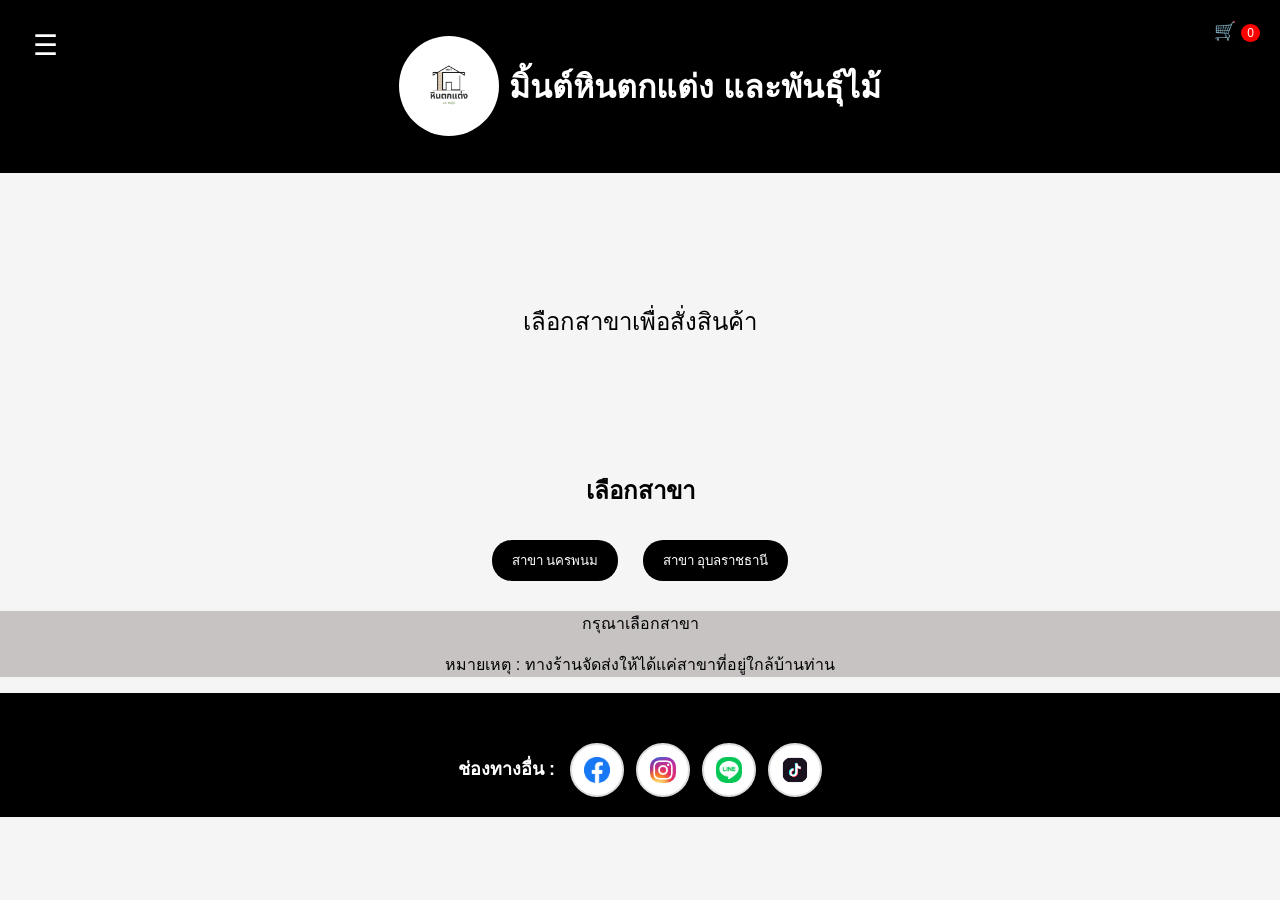
<file: index.html>
<!DOCTYPE html>
<html>
<head>
    <title>มิ้นต์หินตกแต่ง และพันธุ์ไม้</title>

    <meta name="viewport" content="width=device-width, initial-scale=1.0">

    <link rel="stylesheet"
        href="หิน.css">

    <style>
        body {
            margin: 0;
            font-family: Arial;
            background-color: #f5f5f5;
            text-align: center;
        }

        .navbar {
            background: black;
            color: white;
            padding: 15px;
        }
        
        .banner {
            background-image: url("https://via.placeholder.com/1200x400");
            height: 250px;
            color: black;
            display: flex;
            justify-content: center;
            align-items: center;
            font-size: 24px;
        }

        .branch-btn {
            margin: 10px;
            padding: 10px 20px;
            cursor: pointer;
        }

        .container {
            margin-top: 20px;
        }

        .card {
            width: 200px;
            display: inline-block;
            margin: 15px;
            padding: 10px;
            background: white;
            border-radius: 10px;
            box-shadow: 0 0 10px #ccc;
        }

        img {
            width: 100%;
            height: 150px;
            object-fit: cover;
            border-radius: 10px;
        }

        button {
            background: black;
            color: white;
            border: none;
            padding: 8px;
            cursor: pointer;
        }

        button:hover {
            background: black;
        }
    </style>
</head>

<body>
    <!-- ปุ่มเมนู -->
<button id="menu-btn"
        class="menu-btn"
        onclick="openMenu()">
☰
</button>

<!-- เมนูข้าง -->
<div id="sidebar" class="sidebar">

    <button class="close-btn"
            onclick="closeMenu()">
        ✕
    </button>

    <a href="index.html">หน้าแรก</a>

    <a href="products.html">สินค้า</a>

    <a href="quote.html">ขอใบเสนอราคา</a>

    <a href="#">เกี่ยวกับเรา</a>

    <a href="#">ติดต่อ</a>

</div>
    <div class="navbar">
        <h1>
            <img src="โลโก้.jpg" class="logo">มิ้นต์หินตกแต่ง และพันธุ์ไม้
        </h1>

        <div class="cart-icon" onclick="toggleCart()">
             🛒 <span id="cart-count">0</span>
        </div>
    </div>
    <div id="cart-popup" class="cart-popup" style="display:none;">
        <h3>🛒 ตะกร้าสินค้า</h3>
        <div id="cart-items"></div>
        <p>รวม: <span id="cart-total">0</span> บาท</p>
   
        <button onclick="goToCart()">ไปหน้าตะกร้า</button>
    </div>
    <p class="banner"> เลือกสาขาเพื่อสั่งสินค้า </p>

    <h2>เลือกสาขา</h2>
    <button class="branch-btn" onclick="showBranch('A')">สาขา นครพนม</button>
    <button class="branch-btn" onclick="showBranch('B')">สาขา อุบลราชธานี</button>

    <div class="container" id="product-container">
        <p>กรุณาเลือกสาขา</p>
      
      <p>หมายเหตุ : ทางร้านจัดส่งให้ได้แค่สาขาที่อยู่ใกล้บ้านท่าน</p>
    </div>
    <div id="shipping-area"></div>

<script>
        let shippingText = "";

        let currentProduct = "";
        let currentPrice = 0;
        let qty = 1;

        function showBranch(branch) {
            let html = "";

            if (branch === "A") {
                html = `
                
                <h2>สาขา นครพนม</h2>

                <div class="card">
                    <img src="หินกาบดำ.jpg">
                    <h3>หินกาบดำ</h3>
                    <p>ราคา 450 บาท/ตร.ม.</p>
                    <button onclick="openPopup('หินกาบดำ', 450, 'A')">ซื้อ</button>
                </div>

                <div class="card">
                    <img src="หินทรายเขียว.jpg">
                    <h3>หินทรายเขียว</h3>
                    <p>ราคา 450 บาท/ตร.ม.</p>
                    <button onclick="openPopup('หินทรายเขียว', 450, 'A')">ซื้อ</button>
                </div>

                <div class="card">
                    <img src="หินทรายเหลืองลาย.jpg">
                    <h3>หินทรายเหลืองลาย</h3>
                    <p>ราคา 280 บาท/ตร.ม.</p>
                    <button onclick="openPopup('หินทรายเหลืองลาย', 280, 'A')">ซื้อ</button>
                </div>
                `;

                shippingText = "🚚 จัดส่ง: นครพนม, สกลนคร, มุกดาหาร, บึงกาฬ";
            }
        
            if (branch === "B") {
                html = `
                <h2>สาขา อุบลราชธานี</h2>

                <div class="card">
                    <img src="หินกาบดำ.jpg">
                    <h3>หินกาบดำ</h3>
                    <p>ราคา 450 บาท/ตร.ม.</p>
                    <button onclick="openPopup('หินกาบดำ', 450, 'B')">ซื้อ</button>
                </div>

                <div class="card">
                    <img src="หินทรายเขียว.jpg">
                    <h3>หินทรายเขียว</h3>
                    <p>ราคา 450 บาท/ตร.ม.</p>
                    <button onclick="openPopup('หินทรายเขียว', 450, 'B')">ซื้อ</button>
                </div>

                <div class="card">
                    <img src="หินทรายเหลืองทอง.jpg">
                    <h3>หินทรายเหลืองทอง</h3>
                    <p>ราคา 250 บาท/ตร.ม.</p>
                    <button onclick="openPopup('หินทรายเหลืองทอง', 250, 'B')">ซื้อ</button>
                </div>
                `;

                shippingText = "🚚 จัดส่ง: อุบลราชธานี, ยโสธร, อำนาจเจริญ";
            }
        document.getElementById("product-container").innerHTML = html;
        document.getElementById("shipping-area").innerText = shippingText;
        }

function openPopup(name, price, branch) {
    currentProduct = name;
    currentPrice = price;
    currentBranch = branch;
    qty = 1;

    document.getElementById("popup-name").innerText = name;
    document.getElementById("popup-qty").value = qty;

    document.getElementById("popup").style.display = "block";
}

function closePopup() {
    document.getElementById("popup").style.display = "none";
}

function increaseQty() {

    let input =
    document.getElementById("popup-qty");

    input.value =
    parseInt(input.value) + 1;
}

function decreaseQty() {

    let input =
    document.getElementById("popup-qty");

    let current =
    parseInt(input.value);

    if (current > 1) {

        input.value = current - 1;
    }
}
</script>

<div id="popup" class="popup">
    <div class="popup-box">
      <h3 id="popup-name"></h3>
  
      <div class="qty-box">

    <button onclick="decreaseQty()">
        -
    </button>

    <input
        type="text"
        id="popup-qty"
        value="1"
        class="qty-input"
        inputmode="numeric"

        oninput="
        this.value =
        this.value.replace(
        /[^0-9]/g,''
        );

        if(this.value === ''){
            this.value = 1;
        }
        "
    >

    <button onclick="increaseQty()">
        +
    </button>

</div>
  
      <br>
    <button onclick="closePopup()">ยกเลิก</button>
      <button type="button" onclick="confirmBuy()">ยืนยัน</button>
    </div>
</div>

<div class="social-section">

    <div class="social-row">

        <div class="social-title">
            ช่องทางอื่น :
        </div>
    <div class="social-icons">

        <a href="https://www.facebook.com/share/1H7pXDuWuv/"
            target="_blank">
            <img src="facebook.png">
        </a>

        <a href="https://instagram.com/ชื่อไอจี"
            target="_blank">
            <img src="ig.png">
        </a>

        <a href="https://line.me/ti/p/ลิงก์ไลน์"
            target="_blank">
            <img src="line.png">
        </a>

        <a href="https://tiktok.com/@ชื่อ"
            target="_blank">
            <img src="tiktok.png">
        </a>
    </div>
</div>
</body>
<script src="หิน.js"></script>
</html>
</file>
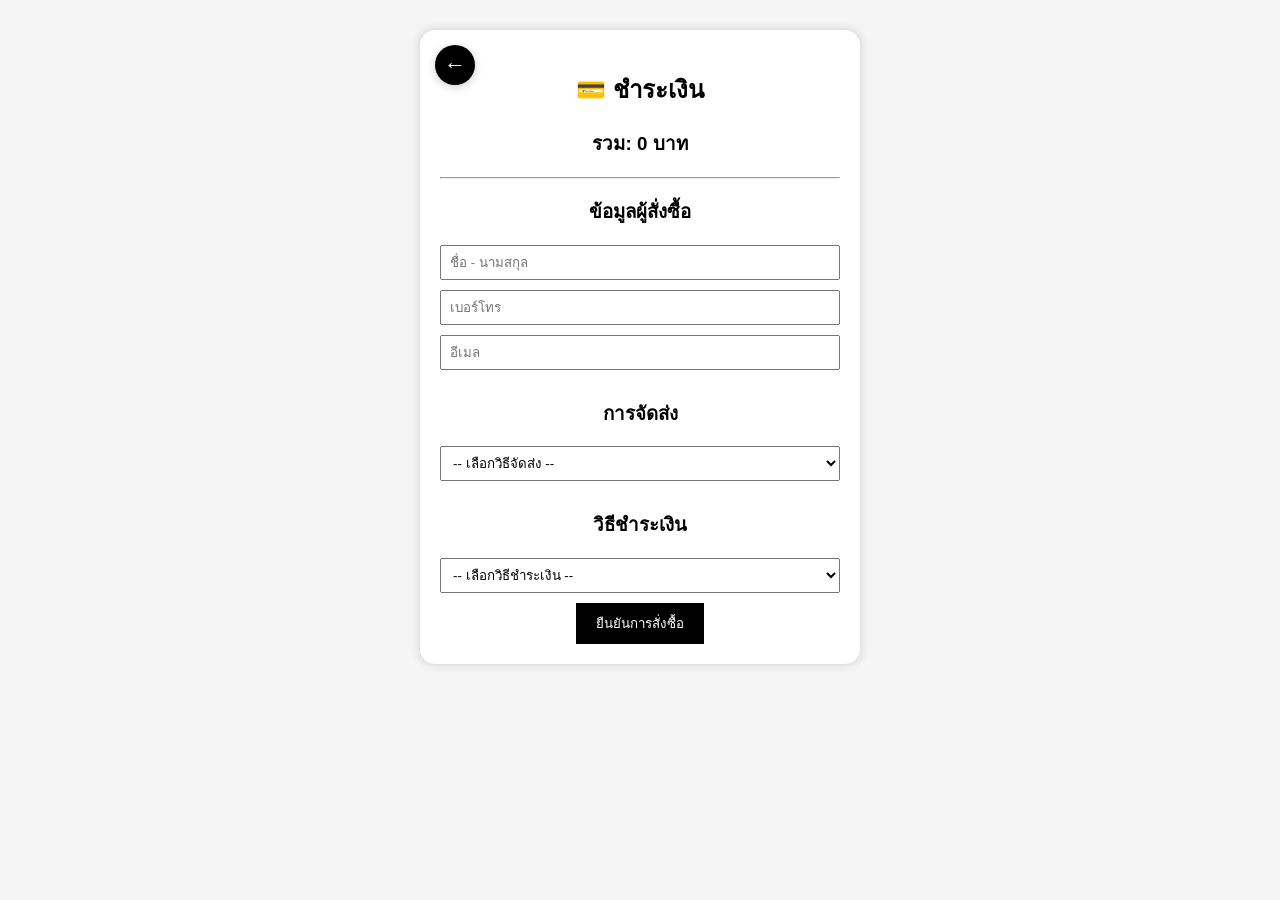
<file: order.html>
<!DOCTYPE html>
<html>
<head>
    <title>ชำระเงิน</title>

    <meta name="viewport" content="width=device-width, initial-scale=1.0">

    <link rel="stylesheet" href="หิน.css">
    <style>
        body {
            font-family: Arial;
            text-align: center;
            background: #f5f5f5;
        }

        .box {
            position: relative;
            background: white;
            padding: 20px;
            margin: 30px auto;
            width: 90%;
            max-width: 400px;
            border-radius: 15px;
            box-shadow: 0 0 10px #ccc;
        }

        input, textarea, select {
            width: 100%;
            padding: 8px;
            margin-bottom: 10px;
            box-sizing: border-box;
        }

        button {
            background: black;
            color: white;
            border: none;
            padding: 10px 20px;
            cursor: pointer;
        }

        button:hover {
            background: #333;
        }

        img.qr {
            width: 200px;
            margin: 10px 0;
        }
    </style>
</head>

<body>

<div class="box">
    <div class="back-arrow" onclick="goBack()">
        ←
    </div>
        <h2>💳 ชำระเงิน</h2>

        <!-- 🧾 รายการสินค้า -->
        <div id="bill"></div>
        <h3>รวม: <span id="total">0</span> บาท</h3>

        <hr>

    <!-- 👤 ข้อมูลลูกค้า -->
        <h3>ข้อมูลผู้สั่งซื้อ</h3>

        <input type="text" id="name" placeholder="ชื่อ - นามสกุล">
        <input type="tel" id="phone" placeholder="เบอร์โทร">
        <input type="email" id="email" placeholder="อีเมล">

    <h3>การจัดส่ง</h3>

    <select id="delivery" onchange="toggleAddress()">
        <option value="">-- เลือกวิธีจัดส่ง --</option>
        <option value="pickup">รับหน้าร้าน</option>
        <option value="delivery">ให้ร้านจัดส่ง</option>
    </select>
    <div id="address-box" style="display:none;">
        <h3>ที่อยู่จัดส่ง</h3>

    <label>จังหวัด</label>
    <select id="province" onchange="loadAmphures()"></select>

    <label>อำเภอ</label>
    <select id="amphure" onchange="loadDistricts()"></select>

    <label>ตำบล</label>
    <select id="district"></select>

    <label>บ้านเลขที่ / ถนน</label>
    <input type="text" id="address" placeholder="บ้านเลขที่ / ถนน">
        
    </div>
    
    <!-- 💳 วิธีจ่าย -->
    <h3>วิธีชำระเงิน</h3>
    <select id="payment" onchange="toggleBank()">
         <option value="">-- เลือกวิธีชำระเงิน --</option>
        <option value="bank">โอนผ่านธนาคาร</option>
        <option value="cod">เก็บเงินปลายทาง</option>
    </select>

    <div id="bank-section" style="display:none;">

        <div class="bank-box">
            <img src="ttb.png" class="bank-logo">

            <h3>ธนาคารทหารไทยธนชาต</h3>

            <p>เลขบัญชี:</p>

            <b id="bank-number">924-979091-7</b>

            <img src="คัดลอก.png"
                class="copy-icon"
                onclick="copyBankNumber()">


            <p>ชื่อบัญชี:</p>

            <b>นางสาว กัญญาภัทร ละคร</b>
        </div>

        <br>

        <input type="file" id="slip">
    </div>

    <br>
    <button onclick="confirmPayment()">ยืนยันการสั่งซื้อ</button>

</div>

<script>
function loadBill() {
    let cart = JSON.parse(localStorage.getItem("cart")) || [];
    let html = "";
    let total = 0;

    cart.forEach(item => {
        let subtotal = item.price * item.qty;
        total += subtotal;

        html += `
        <div>
            ${item.name} x ${item.qty} = ${subtotal} บาท
        </div>
        `;
    });

    document.getElementById("bill").innerHTML = html;
    document.getElementById("total").innerText = total;
}

function toggleQR() {
    let payment = document.getElementById("payment").value;
    let qr = document.getElementById("qr-section");

    if (payment === "qr") {
        qr.style.display = "block";
    } else {
        qr.style.display = "none";
    }
}

loadBill();
</script>
<script src="หิน.js"></script>
</body>
</html>
</file>
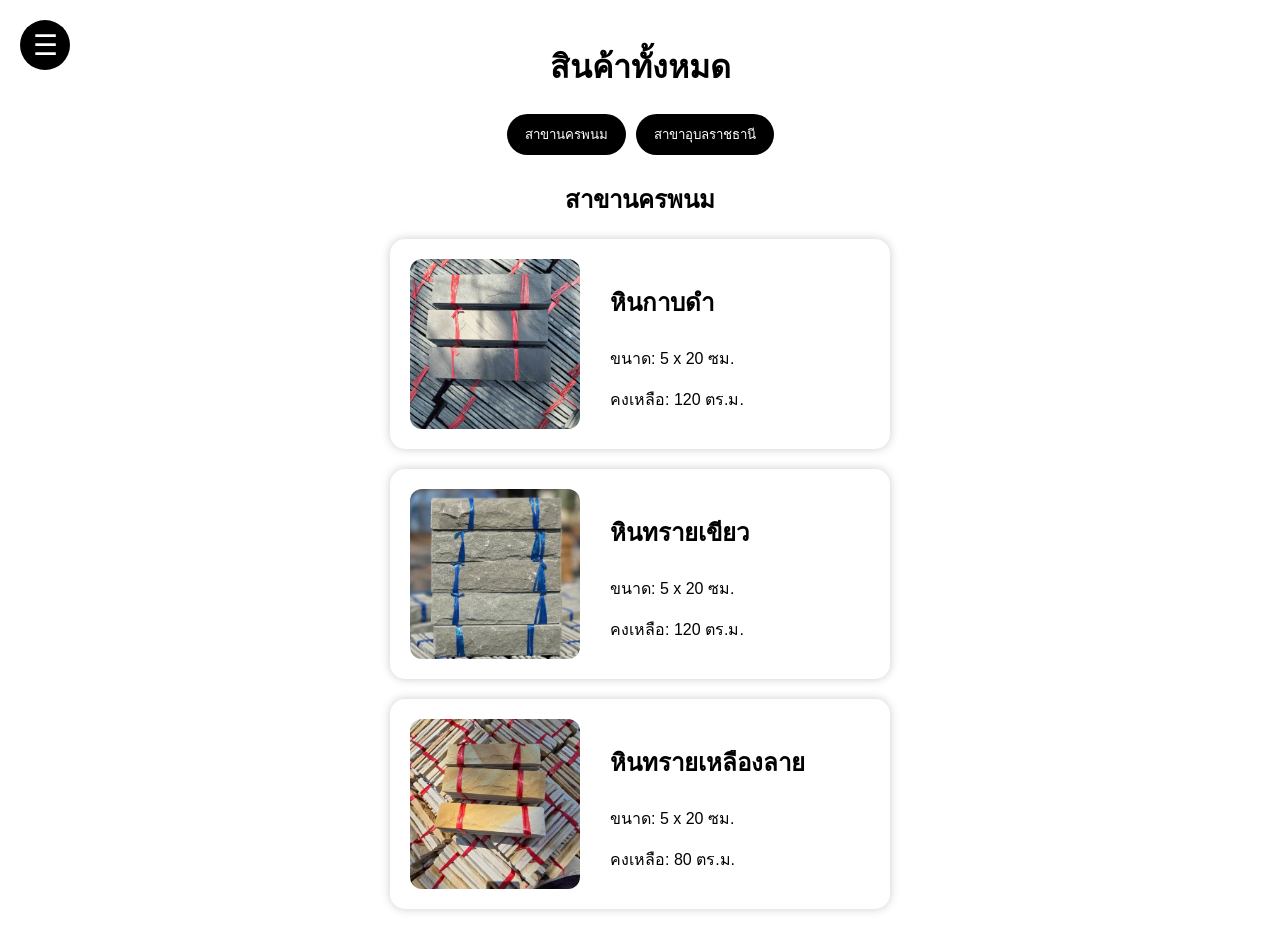
<file: products.html>
<!DOCTYPE html>
<html>

<head>

    <title>สินค้า</title>

    <meta name="viewport"
          content="width=device-width, initial-scale=1.0">

    <link rel="stylesheet" href="หิน.css">

</head>

<body>

<!-- เมนู -->
<button id="menu-btn"
        class="menu-btn"
        onclick="openMenu()">
☰
</button>

<div id="sidebar" class="sidebar">

    <button class="close-btn"
            onclick="closeMenu()">
        ✕
    </button>

    <a href="index.html">หน้าแรก</a>

    <a href="products.html">สินค้า</a>

    <a href="#">ขอใบเสนอราคา</a>

    <a href="#">เกี่ยวกับเรา</a>

    <a href="#">ติดต่อ</a>

</div>

<!-- เนื้อหา -->
<div class="product-page">

    <h1>สินค้าทั้งหมด</h1>

    <!-- ปุ่มเลือกสาขา -->
    <div class="branch-buttons">

        <button onclick="showProducts('A')">
            สาขานครพนม
        </button>

        <button onclick="showProducts('B')">
            สาขาอุบลราชธานี
        </button>

    </div>

    <h2 id="current-branch">
        สาขานครพนม
    </h2>

    <!-- รายการสินค้า -->
    <div id="product-list"></div>

</div>

<!-- ดึง JS หลัก -->
<script src="หิน.js"></script>

<!-- JS หน้านี้ -->
<script>

const products = {

    A: [

        {
            name: "หินกาบดำ",
            size: "5 x 20 ซม.",
            stock: 120,
            image: "หินกาบดำ.jpg"
        },

        {
            name: "หินทรายเขียว",
            size: "5 x 20 ซม.",
            stock: 120,
            image: "หินทรายเขียว.jpg"
        },

        {
            name: "หินทรายเหลืองลาย",
            size: "5 x 20 ซม.",
            stock: 80,
            image: "หินทรายเหลืองลาย.jpg"
        }

    ],

    B: [

        {
            name: "หินกาบดำ",
            size: "5 x 20 ซม.",
            stock: 95,
            image: "หินกาบดำ.jpg"
        },

        {
            name: "หินทรายเขียว",
            size: "5 x 20 ซม.",
            stock: 120,
            image: "หินทรายเขียว.jpg"
        },

        {
            name: "หินทรายเหลืองทอง",
            size: "5 x 20 ซม.",
            stock: 150,
            image: "หินทรายเหลืองทอง.jpg"
        }

    ]
};

function showProducts(branch) {

    let list =
        document.getElementById("product-list");

    let branchText = "";

    if (branch === "A") {

        branchText = "สาขานครพนม";
    }

    else if (branch === "B") {

        branchText = "สาขาอุบลราชธานี";
    }

    document.getElementById(
        "current-branch"
    ).innerText = branchText;

    let html = "";

    products[branch].forEach(item => {

        html += `

        <div class="product-card">

            <img src="${item.image}">

            <div class="product-info">

                <h3>${item.name}</h3>

                <p>ขนาด: ${item.size}</p>

                <p>คงเหลือ: ${item.stock} ตร.ม.</p>

            </div>

        </div>
        `;
    });

    list.innerHTML = html;
}

showProducts("A");

</script>

</body>
</html>
</file>
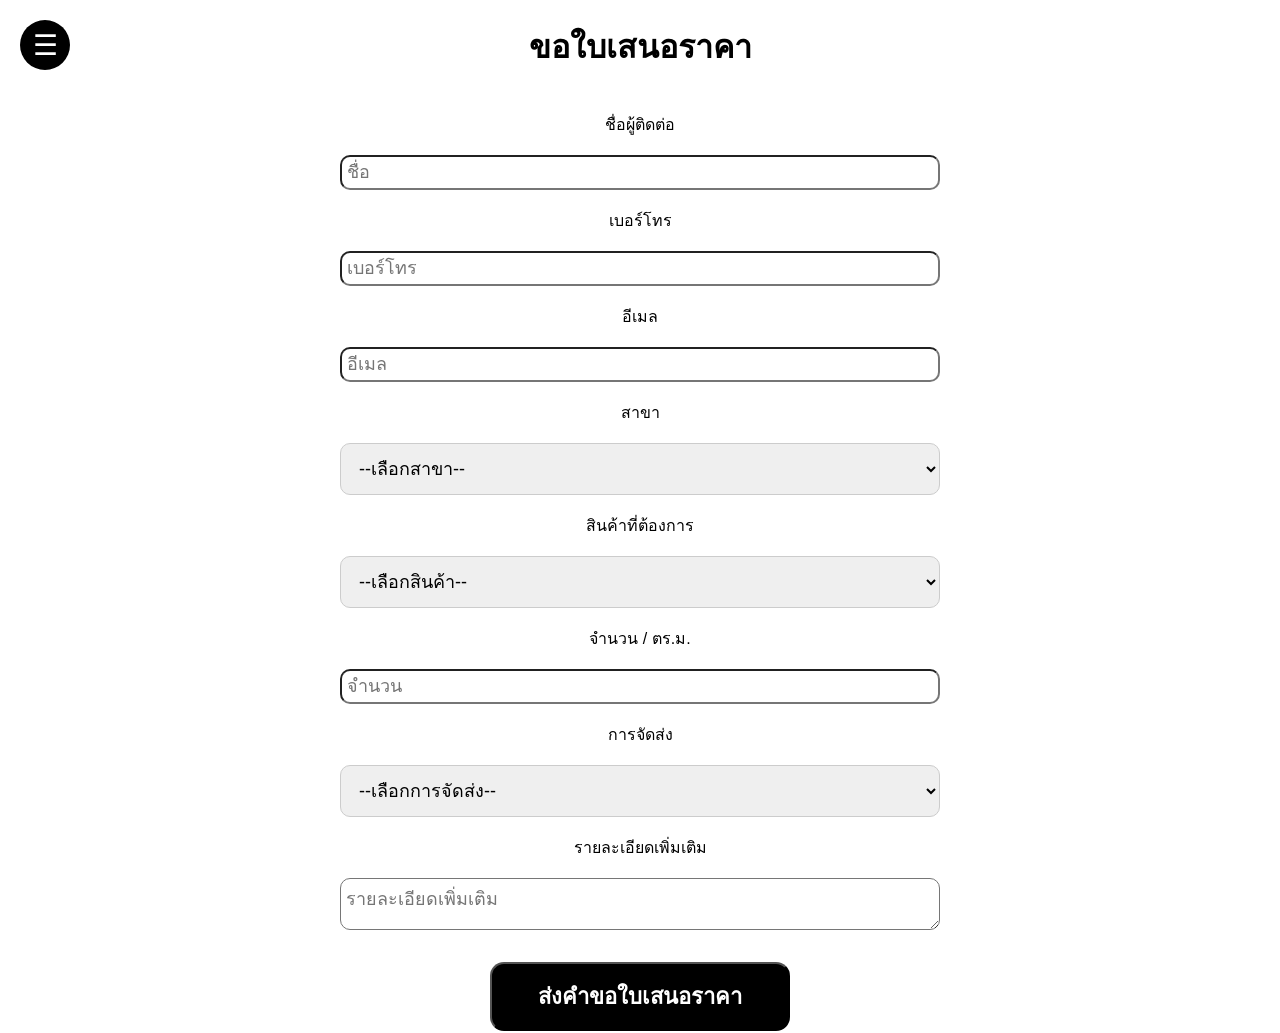
<file: quote.html>
<!DOCTYPE html>
<html lang="th">

<head>

    <meta charset="UTF-8">

    <meta name="viewport"
    content="width=device-width, initial-scale=1.0">

    <title>ขอใบเสนอราคา</title>

    <link rel="stylesheet" href="หิน.css">

</head>

<body>

<!-- เมนู -->
<button id="menu-btn"
        class="menu-btn"
        onclick="openMenu()">
☰
</button>

<div id="sidebar" class="sidebar">

    <button class="close-btn"
            onclick="closeMenu()">
        ✕
    </button>

    <a href="index.html">หน้าแรก</a>

    <a href="products.html">สินค้า</a>

    <a href="quote.html">ขอใบเสนอราคา</a>

</div>

<!-- ฟอร์ม -->
<div class="order-container">

    <h1>ขอใบเสนอราคา</h1>

    <label>ชื่อผู้ติดต่อ</label>

    <input
        type="text"
        id="quote-name"
        placeholder="ชื่อ"
    >

    <label>เบอร์โทร</label>

    <input
        type="text"
        id="quote-phone"
        placeholder="เบอร์โทร"
    >

    <label>อีเมล</label>

    <input
        type="email"
        id="quote-email"
        placeholder="อีเมล"
    >

    <label>สาขา</label>

    <select
        id="quote-branch"
        onchange="
    loadQuoteProducts();
    loadQuoteProvinces();
"
    >

        <option value="">
            --เลือกสาขา--
        </option>

        <option value="A">
            นครพนม
        </option>

        <option value="B">
            อุบลราชธานี
        </option>

    </select>

    <label>สินค้าที่ต้องการ</label>

    <select id="quote-product">

    <option value="">
        --เลือกสินค้า--
    </option>

    </select>

    <label>จำนวน / ตร.ม.</label>

    <input
        type="text"
        id="quote-qty"
        placeholder="จำนวน"
    >

    <label>การจัดส่ง</label>

<select
    id="quote-delivery"
    onchange="toggleQuoteAddress()"
>

    <option value="">
        --เลือกการจัดส่ง--
    </option>

    <option value="pickup">
        รับหน้าร้าน
    </option>

    <option value="delivery">
        ให้ร้านจัดส่ง
    </option>

</select>

    <div id="quote-address-box"
     style="display:none;">

    <label>จังหวัด</label>

    <select
        id="quote-province"
        onchange="loadQuoteAmphures()"
    >

        <option value="">
            เลือกจังหวัด
        </option>

    </select>

    <label>อำเภอ</label>

    <select
    id="quote-amphure"
    onchange="loadQuoteDistricts()"
    >

        <option value="">
            เลือกอำเภอ
        </option>

    </select>

    <label>ตำบล</label>

    <select id="quote-district">

        <option value="">
            เลือกตำบล
        </option>

    </select>

    <label>ที่อยู่</label>

    <textarea
        id="quote-address"
        placeholder="ที่อยู่"
    ></textarea>

</div>

    <label>รายละเอียดเพิ่มเติม</label>

    <textarea
        id="quote-detail"
        placeholder="รายละเอียดเพิ่มเติม"
    ></textarea>

    <button onclick="sendQuote()"
            class="confirm-btn">

        ส่งคำขอใบเสนอราคา

    </button>

</div>

<script>

function sendQuote() {

    let name =
    document.getElementById(
        "quote-name"
    ).value;

    let phone =
    document.getElementById(
        "quote-phone"
    ).value;

    let email =
    document.getElementById(
        "quote-email"
    ).value;

    let product =
    document.getElementById(
        "quote-product"
    ).value;

    let qty =
    document.getElementById(
        "quote-qty"
    ).value;

    let province =
    document.getElementById(
        "quote-province"
    ).value;

    let address =
    document.getElementById(
        "quote-address"
    ).value;

    let detail =
    document.getElementById(
        "quote-detail"
    ).value;

    if (
        !name ||
        !phone ||
        !product
    ) {

        alert("กรุณากรอกข้อมูลให้ครบ");

        return;
    }

    fetch(
    "https://script.google.com/macros/s/AKfycbxuKJIdn1GRLWWtb-oE6ruAIg1A9q13yUhPTWFql3907TQ5GxTz3V09RKluT4bQvhOH/exec",

    {

        method: "POST",

        mode: "no-cors",

        body: new URLSearchParams({

            type: "quote",

            name: name,

            phone: phone,

            email: email,

            product: product,

            qty: qty,

            province: province,

            address: address,

            detail: detail
        })
    });

    alert("ส่งคำขอเรียบร้อย");

    window.location.href =
    "index.html";
}

const branchProvinces = {

    A: [

        "นครพนม",

        "สกลนคร",

        "บึงกาฬ",

        "มุกดาหาร"
    ],

    B: [

        "อุบลราชธานี",

        "ศรีสะเกษ",

        "อำนาจเจริญ"
    ]
};

const quoteProducts = {

    A: [

        "หินกาบดำ",

        "หินทรายเขียว",

        "หินทรายเหลืองลาย"
    ],

    B: [

        "หินกาบดำ",

        "หินทรายเขียว",

        "หินทรายเหลืองทอง"
    ]
};

function loadQuoteProducts() {

    let branch =
    document.getElementById(
        "quote-branch"
    ).value;

    let productSelect =
    document.getElementById(
        "quote-product"
    );

    productSelect.innerHTML = `
    <option value="">
        --เลือกสินค้า--
    </option>
    `;

    if (!branch) return;

    quoteProducts[branch]
    .forEach(product => {

        productSelect.innerHTML += `
        <option value="${product}">
            ${product}
        </option>
        `;
    });
}

function loadQuoteProvinces() {

    let branch =
    document.getElementById(
        "quote-branch"
    ).value;

    let provinceSelect =
    document.getElementById(
        "quote-province"
    );

    fetch("provinces.json")

    .then(res => res.json())

    .then(data => {

        provinceSelect.innerHTML =
        `
        <option value="">
        เลือกจังหวัด
        </option>
        `;

        let allowed =
        branchProvinces[branch]
        || [];

        let filtered =
        data.filter(item =>

            allowed.includes(
                item.name_th
            )
        );

        filtered.forEach(item => {

            provinceSelect.innerHTML += `
            <option value="${item.id}">
                ${item.name_th}
            </option>
            `;
        });
    });
}

function loadQuoteAmphures() {

    let provinceId =
    document.getElementById(
        "quote-province"
    ).value;

    fetch("districts.json")

    .then(res => res.json())

    .then(data => {

        let html =
        `
        <option value="">
        เลือกอำเภอ
        </option>
        `;

        let filtered =
        data.filter(item =>

            item.province_id ==
            provinceId
        );

        filtered.forEach(item => {

            html += `
            <option value="${item.id}">
                ${item.name_th}
            </option>
            `;
        });

        document.getElementById(
            "quote-amphure"
        ).innerHTML = html;
    });
}

function loadQuoteDistricts() {

    let amphureId =
    document.getElementById(
        "quote-amphure"
    ).value;

    fetch("sub_districts.json")

    .then(res => res.json())

    .then(data => {

        let html =
        `
        <option value="">
        เลือกตำบล
        </option>
        `;

        let filtered =
        data.filter(item =>

            item.district_id ==
            amphureId
        );

        filtered.forEach(item => {

            html += `
            <option value="${item.name_th}">
                ${item.name_th}
            </option>
            `;
        });

        document.getElementById(
            "quote-district"
        ).innerHTML = html;
    });
}

function toggleQuoteAddress() {

    let delivery =
    document.getElementById(
        "quote-delivery"
    ).value;

    let box =
    document.getElementById(
        "quote-address-box"
    );

    if (delivery === "จัดส่ง") {

        box.style.display =
        "block";
    }

    else {

        box.style.display =
        "none";
    }
}

</script>

<script src="หิน.js"></script>

</body>
</html>
</file>
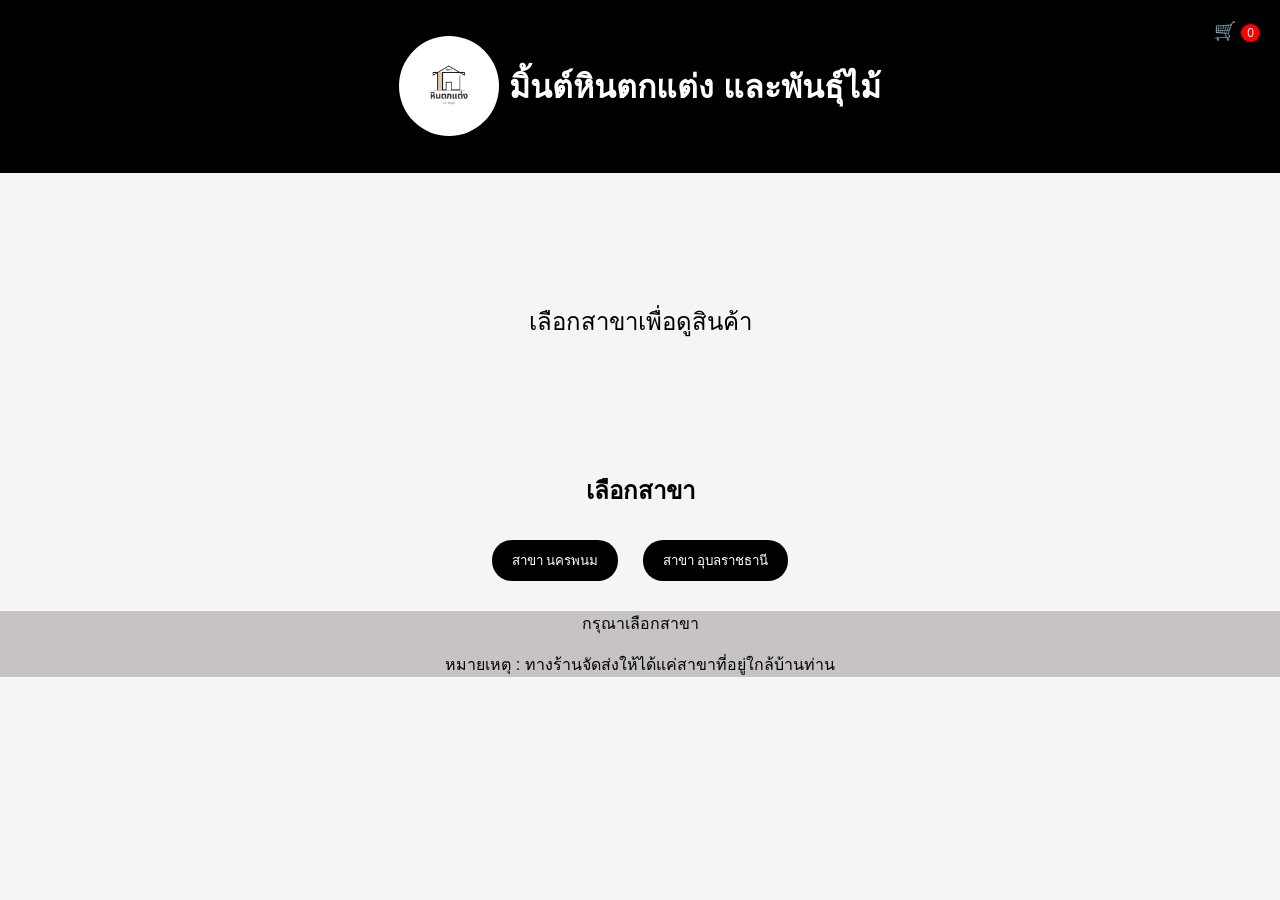
<file: หิน.html>
<!DOCTYPE html>
<html>
<head>
    <link rel="stylesheet"
    href="หิน.css">
    <title>มิ้นต์หินตกแต่ง และพันธุ์ไม้</title>

    <style>
        body {
            margin: 0;
            font-family: Arial;
            background-color: #f5f5f5;
            text-align: center;
        }

        .navbar {
            background: black;
            color: white;
            padding: 15px;
        }
        
        .banner {
            background-image: url("https://via.placeholder.com/1200x400");
            height: 250px;
            color: black;
            display: flex;
            justify-content: center;
            align-items: center;
            font-size: 24px;
        }

        .branch-btn {
            margin: 10px;
            padding: 10px 20px;
            cursor: pointer;
        }

        .container {
            margin-top: 20px;
        }

        .card {
            width: 200px;
            display: inline-block;
            margin: 15px;
            padding: 10px;
            background: white;
            border-radius: 10px;
            box-shadow: 0 0 10px #ccc;
        }

        img {
            width: 100%;
            height: 150px;
            object-fit: cover;
            border-radius: 10px;
        }

        button {
            background: black;
            color: white;
            border: none;
            padding: 8px;
            cursor: pointer;
        }

        button:hover {
            background: black;
        }
    </style>
</head>

<body>
    <div class="navbar">
        <h1>
            <img src="โลโก้.jpg" class="logo">มิ้นต์หินตกแต่ง และพันธุ์ไม้
        </h1>

        <div class="cart-icon" onclick="toggleCart()">
             🛒 <span id="cart-count">0</span>
        </div>
    </div>
    <div id="cart-popup" class="cart-popup" style="display:none;">
        <h3>🛒 ตะกร้าสินค้า</h3>
        <div id="cart-items"></div>
        <p>รวม: <span id="cart-total">0</span> บาท</p>
   
        <button onclick="goToCart()">ไปหน้าตะกร้า</button>
    </div>
    <p class="banner"> เลือกสาขาเพื่อดูสินค้า </p>

    <h2>เลือกสาขา</h2>
    <button class="branch-btn" onclick="showBranch('A')">สาขา นครพนม</button>
    <button class="branch-btn" onclick="showBranch('B')">สาขา อุบลราชธานี</button>

    <div class="container" id="product-container">
        <p>กรุณาเลือกสาขา</p>
      
      <p>หมายเหตุ : ทางร้านจัดส่งให้ได้แค่สาขาที่อยู่ใกล้บ้านท่าน</p>
    </div>
    <div id="shipping-area"></div>

<script>
        let shippingText = "";

        let currentProduct = "";
        let currentPrice = 0;
        let qty = 1;

        function showBranch(branch) {
            let html = "";

            if (branch === "A") {
                html = `
                
                <h2>สาขา นครพนม</h2>

                <div class="card">
                    <img src="หินกาบดำ.jpg">
                    <h3>หินกาบดำ</h3>
                    <p>ราคา 450 บาท/ตร.ม.</p>
                    <button onclick="openPopup('หินกาบดำ', 450, 'A')">ซื้อ</button>
                </div>

                <div class="card">
                    <img src="หินทรายเขียว.jpg">
                    <h3>หินทรายเขียว</h3>
                    <p>ราคา 450 บาท/ตร.ม.</p>
                    <button onclick="openPopup('หินทรายเขียว', 450, 'A')">ซื้อ</button>
                </div>

                <div class="card">
                    <img src="หินทรายเหลืองลาย.jpg">
                    <h3>หินทรายเหลืองลาย</h3>
                    <p>ราคา 280 บาท/ตร.ม.</p>
                    <button onclick="openPopup('หินทรายเหลืองลาย', 280, 'A')">ซื้อ</button>
                </div>
                `;

                shippingText = "🚚 จัดส่ง: นครพนม, สกลนคร, มุกดาหาร, บึงกาฬ";
            }
        
            if (branch === "B") {
                html = `
                <h2>สาขา อุบลราชธานี</h2>

                <div class="card">
                    <img src="หินกาบดำ2.jpg">
                    <h3>หินกาบดำ</h3>
                    <p>ราคา 450 บาท/ตร.ม.</p>
                    <button onclick="openPopup('หินกาบดำ', 450, 'B')">ซื้อ</button>
                </div>

                <div class="card">
                    <img src="หินทรายเขียว.jpg">
                    <h3>หินทรายเขียว</h3>
                    <p>ราคา 450 บาท/ตร.ม.</p>
                    <button onclick="openPopup('หินทรายเขียว', 450, 'B')">ซื้อ</button>
                </div>

                <div class="card">
                    <img src="หินทรายเหลืองทอง.jpg">
                    <h3>หินทรายเหลืองทอง</h3>
                    <p>ราคา 250 บาท/ตร.ม.</p>
                    <button onclick="openPopup('หินทรายเหลืองทอง', 250, 'B')">ซื้อ</button>
                </div>
                `;

                shippingText = "🚚 จัดส่ง: อุบลราชธานี, ยโสธร, อำนาจเจริญ";
            }
        document.getElementById("product-container").innerHTML = html;
        document.getElementById("shipping-area").innerText = shippingText;
        }

function openPopup(name, price, branch) {
    currentProduct = name;
    currentPrice = price;
    currentBranch = branch;
    qty = 1;

    document.getElementById("popup-name").innerText = name;
    document.getElementById("popup-qty").innerText = qty;

    document.getElementById("popup").style.display = "block";
}

function closePopup() {
    document.getElementById("popup").style.display = "none";
}

function increasePopup() {
    qty++;
    document.getElementById("popup-qty").innerText = qty;
}

function decreasePopup() {
    if (qty > 1) {
        qty--;
        document.getElementById("popup-qty").innerText = qty;
    }
}
</script>

<div id="popup" class="popup">
    <div class="popup-box">
      <h3 id="popup-name"></h3>
  
      <div class="qty-box">
        <button onclick="decreasePopup()">-</button>
        <span id="popup-qty">1</span>
        <button onclick="increasePopup()">+</button>
      </div>
  
      <br>
      <button type="button" onclick="confirmBuy()">ยืนยัน</button>
      <button onclick="closePopup()">ยกเลิก</button>
    </div>
  </div>
</body>
<script src="หิน.js"></script>
</html>
</file>
<file: หิน.css>
.logo {
    width: 100px;
    height: 100px;
    object-fit: cover;
    vertical-align: middle;
    border-radius: 50%;
  }
  h1 {
    display: flex;
    align-items: center;
    justify-content: center;
    gap: 10px;
  }
  body {
      margin: 0;
      padding: 0;
      font-family: Arial;
      background-color: #ffffff; /* สีเทา */
      text-align: center;
  }
  .container {
      background-color: #c8c3c3;
  }
  .popup {
    display: none;
    position: fixed;
    top: 0;
    left: 0;
    width: 100%;
    height: 100%;
    background: rgba(0,0,0,0.5);
  }
  
  .popup-box {
    background: white;
    padding: 20px;
    width: 250px;
    margin: 150px auto;
    border-radius: 10px;
    text-align: center;
  }
  
  .qty-box {
    display: flex;
    justify-content: center;
    align-items: center;
    gap: 10px;
  }
  
  .qty-box button {
    width: 30px;
    height: 30px;
  }
  
  .qty-box span {
    margin: 0 10px;
    font-size: 18px;
  }
  .navbar {
    position: relative;
}

.cart-icon {
    position: absolute;
    right: 20px;
    top: 20px;
    cursor: pointer;
    font-size: 18px;
}
#cart-count {
    background: red;
    color: white;
    border-radius: 50%;
    padding: 2px 6px;
    font-size: 12px;
}
.cart-popup {
    display: none;
    position: absolute;
    right: 20px;
    top: 60px;
    width: 250px;
    background: white;
    border-radius: 10px;
    box-shadow: 0 0 10px #ccc;
    padding: 10px;
    z-index: 100;
}
.qty-box {
    position: relative;
    display: flex;
    justify-content: center;
    align-items: center;
    gap: 15px;
}

.qty-btn {
    width: 40px;
    height: 40px;
    border-radius: 50%;
    padding: 0;
    background: black;
    color: white;
    border: none;
    font-size: 20px;

    display: flex;
    justify-content: center;
    align-items: center;
}

.qty-number {
    font-size: 18px;
    min-width: 30px;
    text-align: center;
}

.qty-btn:hover {
    background: #333; /* ดำอ่อนตอน hover */
}

.delivery-box {
    text-align: left;
    margin: 10px 0;
}

.delivery-box label {
    display: block;
    margin-bottom: 8px;
    cursor: pointer;
}
.delivery-box input {
    margin-right: 8px;
}

.back-arrow {
    position: absolute;
    top: 15px;
    left: 15px;

    width: 40px;
    height: 40px;

    background: black;
    color: white;

    border-radius: 50%;

    display: flex;
    justify-content: center;
    align-items: center;

    font-size: 22px;
    cursor: pointer;

    box-shadow: 0 2px 8px rgba(0,0,0,0.2);

    z-index: 999;
}
.back-arrow:hover {
    background: #333;
}

.bank-box {
    background: #f5f5f5;
    padding: 15px;
    border-radius: 12px;
    margin-top: 10px;
}
.bank-logo {
    width: 80px;
    margin-bottom: 10px;
}
.bank-number-box {
    display: flex;
    justify-content: center;
    align-items: center;
    gap: 10px;

    margin: 10px 0;
}

.copy-icon {
    width: 25px;
    cursor: pointer;
}

.social-icons {
    display: flex;
    justify-content: center;
    gap: 15px;

    margin-top: 30px;
}

.social-icons a {
    width: 60px;
    height: 60px;

    border: 2px solid #ddd;
    border-radius: 50%;

    display: flex;
    justify-content: center;
    align-items: center;

    background: white;
}

.social-icons img {
    width: 28px;
    height: 28px;
}

.social-section {
    

    background: black;

    padding: 20px;

    display: flex;

    justify-content: center;
}

.social-row {

    display: flex;

    justify-content: center;

    align-items: center;

    gap: 15px;
}

.social-title {
    color: white;
    font-size: 18px;
    font-weight: bold;

    position: relative;
    top: 14px;
}

.social-icons {

    display: flex;

    align-items: center;

    gap: 12px;
}
.social-icons a {

    width: 50px;
    height: 50px;

    border-radius: 50%;

    background: white;

    display: flex;
    justify-content: center;
    align-items: center;
}

.social-icons img {

    width: 26px;
    height: 26px;

    object-fit: contain;
}
.menu-btn {

    position: fixed;

    top: 20px;
    left: 20px;

    font-size: 28px;

    background: black;

    color: white;

    border: none;

    width: 50px;
    height: 50px;

    border-radius: 50%;

    z-index: 1001;

    cursor: pointer;
}

.sidebar {

    height: 100%;

    width: 0;

    position: fixed;

    top: 0;
    left: 0;

    background: black;

    overflow-x: hidden;

    transition: 0.3s;

    padding-top: 60px;

    z-index: 1000;
}

.sidebar a {

    display: block;

    color: white;

    text-decoration: none;

    padding: 15px 25px;

    font-size: 18px;
}

.close-btn {

    position: absolute;

    top: 15px;
    right: 20px;

    font-size: 30px;

    background: none;

    border: none;

    color: white;

    cursor: pointer;
}

.product-page {
    padding: 20px;
}

.branch-buttons {
    display: flex;
    justify-content: center;
    gap: 10px;

    margin-bottom: 25px;

    flex-wrap: wrap;
}

.branch-buttons button {
    background: black;
    color: white;

    border: none;

    padding: 10px 18px;

    border-radius: 30px;

    cursor: pointer;
}

#product-list {

    width: 100%;

    max-width: 500px;

    margin: auto;

    display: flex;

    flex-direction: column;

    gap: 20px;
}

.product-card {

    background: white;

    border-radius: 15px;

    padding: 20px;

    box-shadow: 0 0 10px #ccc;

    display: flex;

    align-items: center;

    gap: 30px;

    text-align: left;

    width: 100%;

    min-height: 200px;

    box-sizing: border-box;
}

.product-card img {

    width: 170px;

    height: 170px;

    object-fit: cover;

    border-radius: 12px;

    flex-shrink: 0;
}
.product-info h3 {
    font-size: 24px;
}

.branch-buttons button {

    transition: 0.15s;

    cursor: pointer;
}

.branch-buttons button:active {

    transform: scale(0.95);

    box-shadow: inset 0 3px 8px rgba(0,0,0,0.3);
}
.branch-btn {

    border-radius: 20px;

    transition: 0.15s;

    cursor: pointer;
}

.branch-btn:active {

    transform: scale(0.95);

    box-shadow:
    inset 0 3px 8px rgba(0,0,0,0.3);
}
.qty-input {

    width: 60px;

    height: 40px;

    text-align: center;

    font-size: 24px;

    font-weight: normal;

    border: none;

    outline: none;

    background: transparent;

    color: black;
}
.cart-qty-input {

    width: 50px;

    text-align: center;

    font-size: 20px;

    font-weight: normal;

    border: none;

    background: transparent;

    outline: none;
}

.order-container {

    display: flex;

    flex-direction: column;

    gap: 12px;

    max-width: 600px;

    width: 90%;

    margin: auto;
}

.order-container input,
.order-container textarea,
.order-container select {

    padding: 5px;

    font-size: 18px;

    border-radius: 10px;
}

.order-container select {

    width: 100%;

    padding: 14px;

    font-size: 18px;

    border-radius: 10px;

    border: 1px solid #ccc;

    box-sizing: border-box;
}

.confirm-btn {
    
    display: block;

    margin-left: auto;

    margin-right: auto; 

    text-align: center;
    
    width: 50%;

    padding: 15px;

    font-size: 22px;

    font-weight: bold;

    color: #000;

    border-radius: 14px;

    cursor: pointer;

    margin-top: 20px;

    background: black;

    color: white;
}

.confirm-btn:active {

    transform: scale(0.97);

    transition: 0.15s;

    box-shadow:
    inset 0 3px 8px
    rgba(0,0,0,0.3);
}
.order-container label {

    display: block;

    margin-bottom: 6px;

    margin-top: 6px;
}
</file>
